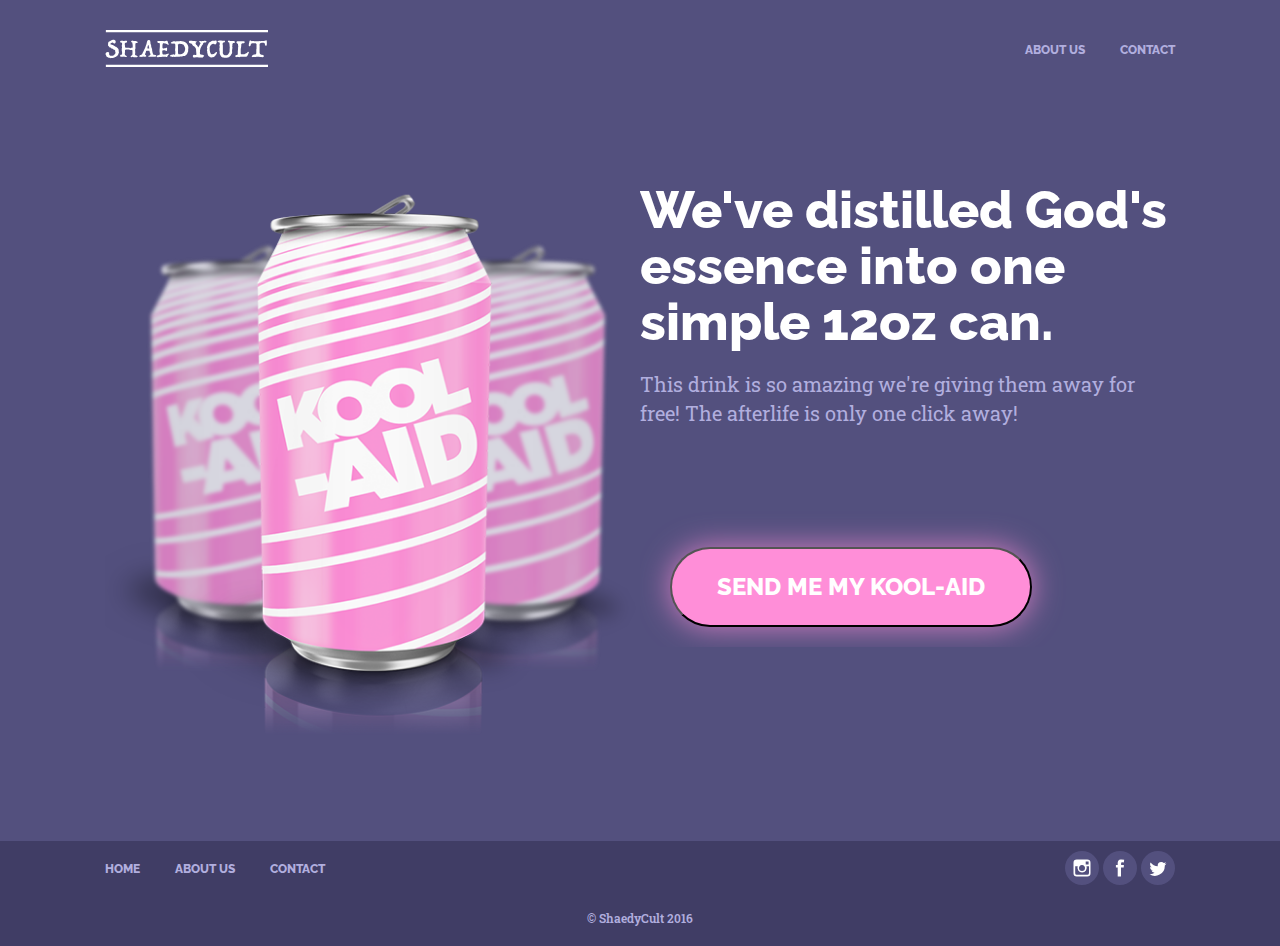
<file: index.html>
<!DOCTYPE html>
<html>
  <head>
    <!-- English Characters -->
    <meta charset="utf-8">
    <!-- unless otherwise stated all css styling can be found here -->
    <link rel="stylesheet" type="text/css" href="style/bootstrap.css">
    <!-- use Google font Raleway -->
    <link href="https://fonts.googleapis.com/css?family=Raleway" rel="stylesheet">
    <!-- use Google font Roboto slab -->
    <link href="https://fonts.googleapis.com/css?family=Roboto+Slab" rel="stylesheet">
    <link rel="icon" type="image/png" href="images/sodacans_favicon.png">
    <title>Kool-Aid: God's Essence</title>
  </head>

  <body>
    <header class="container">      
        <!-- Company Logo on left side of header -->
        <img id="logo" src="images/logo.svg" alt="ShaedyCult Logo" height="37px;">
        <!-- Navigation bar on right side of header -->
        <nav class="header-nav" style="float: right;">
          <a href="contact.html">CONTACT</a>
          <a href="about.html">ABOUT US</a>
        </nav>
    </header>

    <div class="container">
      <main>
        <div class="col-lg-6 col-md-6 col-sm-6" id="left-main">
          <img class="img-responsive" src="images/sodacans.png" alt="God's essence in a can">
        </div>
        <div class="col-lg-6 col-md-6 col-sm-6" id="right-main">
          <span id="headline">We've distilled God's essence into one simple 12oz can.</span>
          <p id="subtext">This drink is so amazing we're giving them away for <br> free! The afterlife is only one click away!</p>
          <a href="contact.html"><button id="index-button">SEND ME MY KOOL-AID</button></a>
        </div>
      </main>
    </div>

    <footer>
      <!-- Top row of the footer contains navigation and social icons -->
      <div class="container">
        <div id="foot-top-row">
          <div class="col-lg-6 col-md-6 col-sm-6">
            <nav id="footer-nav">
              <a href="index.html">HOME</a>
              <a href="about.html">ABOUT US</a>
              <a href="contact.html">CONTACT</a>
            </nav>
          </div>
          <div class="col-lg-6 col-md-6 col-sm-6">
            <div id="social" style="float: right;">
              <a href="https://www.instagram.com" target="_blank"><img src="images/instagram.svg" alt="Instagram Social Button" width="34px"></a>
              <a href="https://www.facebook.com" target="_blank"><img src="images/facebook.svg" alt="Facebook Social Button" width="34px"></a>
              <a href="https://www.twitter.com" target="_blank"><img src="images/twitter.svg" alt="Twitter Social Button" width="34px"></a>
            </div>
          </div>
        </div>
      </div>
      <div class="container">
        <div id="bottom-row" class="col-lg-12 col-md-12 col-sm-12 col-xs-12">
          &#169; ShaedyCult 2016
        </div>
      </div>
    </footer>

  </body>
</html>
</file>
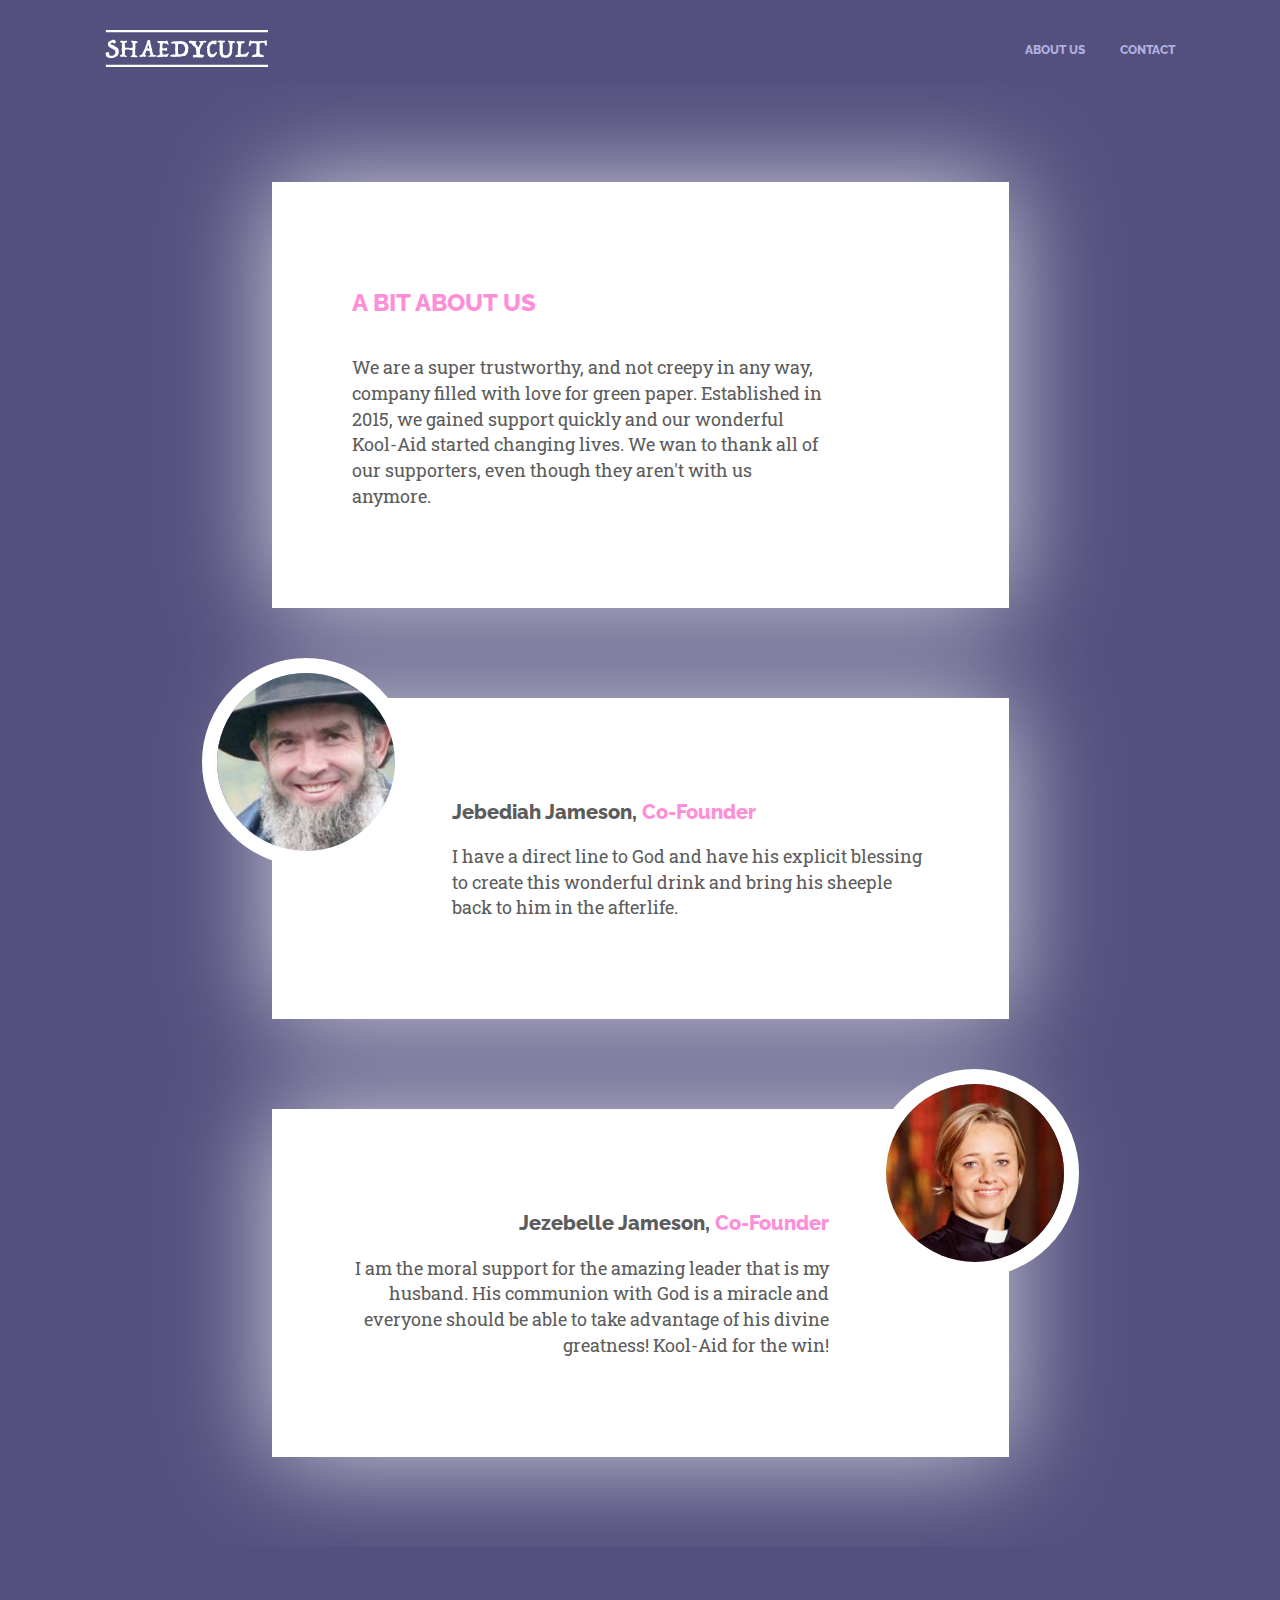
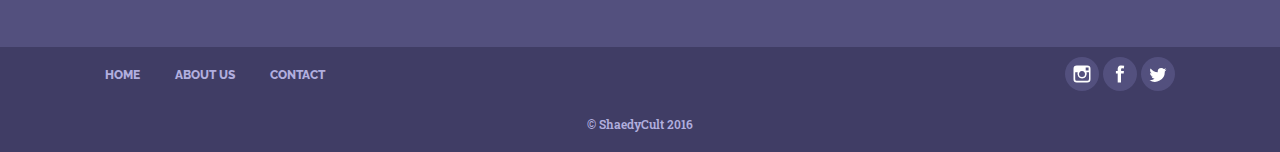
<file: about.html>
<!DOCTYPE html>
<html>
  <head>
    <!-- English Characters -->
    <meta charset="utf-8">
    <!-- unless otherwise stated all css styling can be found here -->
    <link rel="stylesheet" type="text/css" href="style/bootstrap.css">
    <!-- use Google font Raleway -->
    <link href="https://fonts.googleapis.com/css?family=Raleway" rel="stylesheet">
    <!-- use Google font Roboto slab -->
    <link href="https://fonts.googleapis.com/css?family=Roboto+Slab" rel="stylesheet">
    <link rel="icon" type="image/png" href="images/sodacans_favicon.png">
    <title>Kool-Aid: God's Essence</title>
  </head>

  <body>
    <header class="container">
      <div class="col-lg-12">
        <!-- Company Logo on left side of header -->
        <img src="images/logo.svg" alt="ShaedyCult Logo" height="37px;">
        <!-- Navigation bar on right side of header -->
        <nav class="header-nav" style="float: right;">
          <a href="contact.html">CONTACT</a>
          <a href="about.html">ABOUT US</a>
        </nav>
      </div>
    </header>

    <main class="container-two">
      <div class="about-us">
        <p style="font-family: 'Raleway', sans-serif; font-weight: 800; font-size: 24px; color: #FF8ED8; margin-bottom: 35px;">
          A BIT ABOUT US
        </p>
        <p class="about-info">
          We are a super trustworthy, and not creepy in any way,
          company filled with love for green paper. Established in
          2015, we gained support quickly and our wonderful Kool-Aid
          started changing lives. We wan to thank all of our
          supporters, even though they aren't with us anymore.
        </p>
      </div>
      <div id="jeb">
        <img id="jeb-img" src="images/jeb.jpg" alt="Portrait of Jebediah Jameson">
        <p style="font-family: 'Raleway', sans-serif; font-weight: 800; font-size: 20px; margin-bottom: 10px;">
          <span style="color: #5C5C5C;">Jebediah Jameson, </span>
          <span style="color: #FF8ED8;">Co-Founder</span>
        </p>
        <p class="about-info">
          I have a direct line to God and have his explicit blessing
          to create this wonderful drink and bring his sheeple back
          to him in the afterlife.
        </p>
      </div>
      <div id="jez">
        <img id="jez-img" src="images/jez.jpg" alt="Portrait of Jezebelle Jameson">
        <p style="font-family: 'Raleway', sans-serif; font-weight: 800; font-size: 20px; margin-bottom: 10px; text-align: right;">
          <span style="color: #5C5C5C;">Jezebelle Jameson, </span>
          <span style="color: #FF8ED8;">Co-Founder</span>
        </p>
        <p id="about-jez">
          I am the moral support for the amazing leader that is my
          husband. His communion with God is a miracle and
          everyone should be able to take advantage of his divine
          greatness! Kool-Aid for the win!
        </p>
      </div>
    </main>
    <footer>
      <!-- Top row of the footer contains navigation and social icons -->
      <div class="container">
        <div id="foot-top-row">
          <div class="col-lg-6 col-md-6 col-sm-6">
            <nav id="footer-nav">
              <a href="index.html">HOME</a>
              <a href="about.html">ABOUT US</a>
              <a href="contact.html">CONTACT</a>
            </nav>
          </div>
          <div class="col-lg-6 col-md-6 col-sm-6">
            <div id="social" style="float: right;">
              <a href="https://www.instagram.com" target="_blank"><img src="images/instagram.svg" alt="Instagram Social Button" width="34px"></a>
              <a href="https://www.facebook.com" target="_blank"><img src="images/facebook.svg" alt="Facebook Social Button" width="34px"></a>
              <a href="https://www.twitter.com" target="_blank"><img src="images/twitter.svg" alt="Twitter Social Button" width="34px"></a>
            </div>
          </div>
        </div>
      </div>
      <div class="container">
        <div id="bottom-row" class="col-lg-12 col-md-12 col-sm-12 col-xs-12">
          &#169; ShaedyCult 2016
        </div>
      </div>
    </footer>
  </body>
</html>
</file>
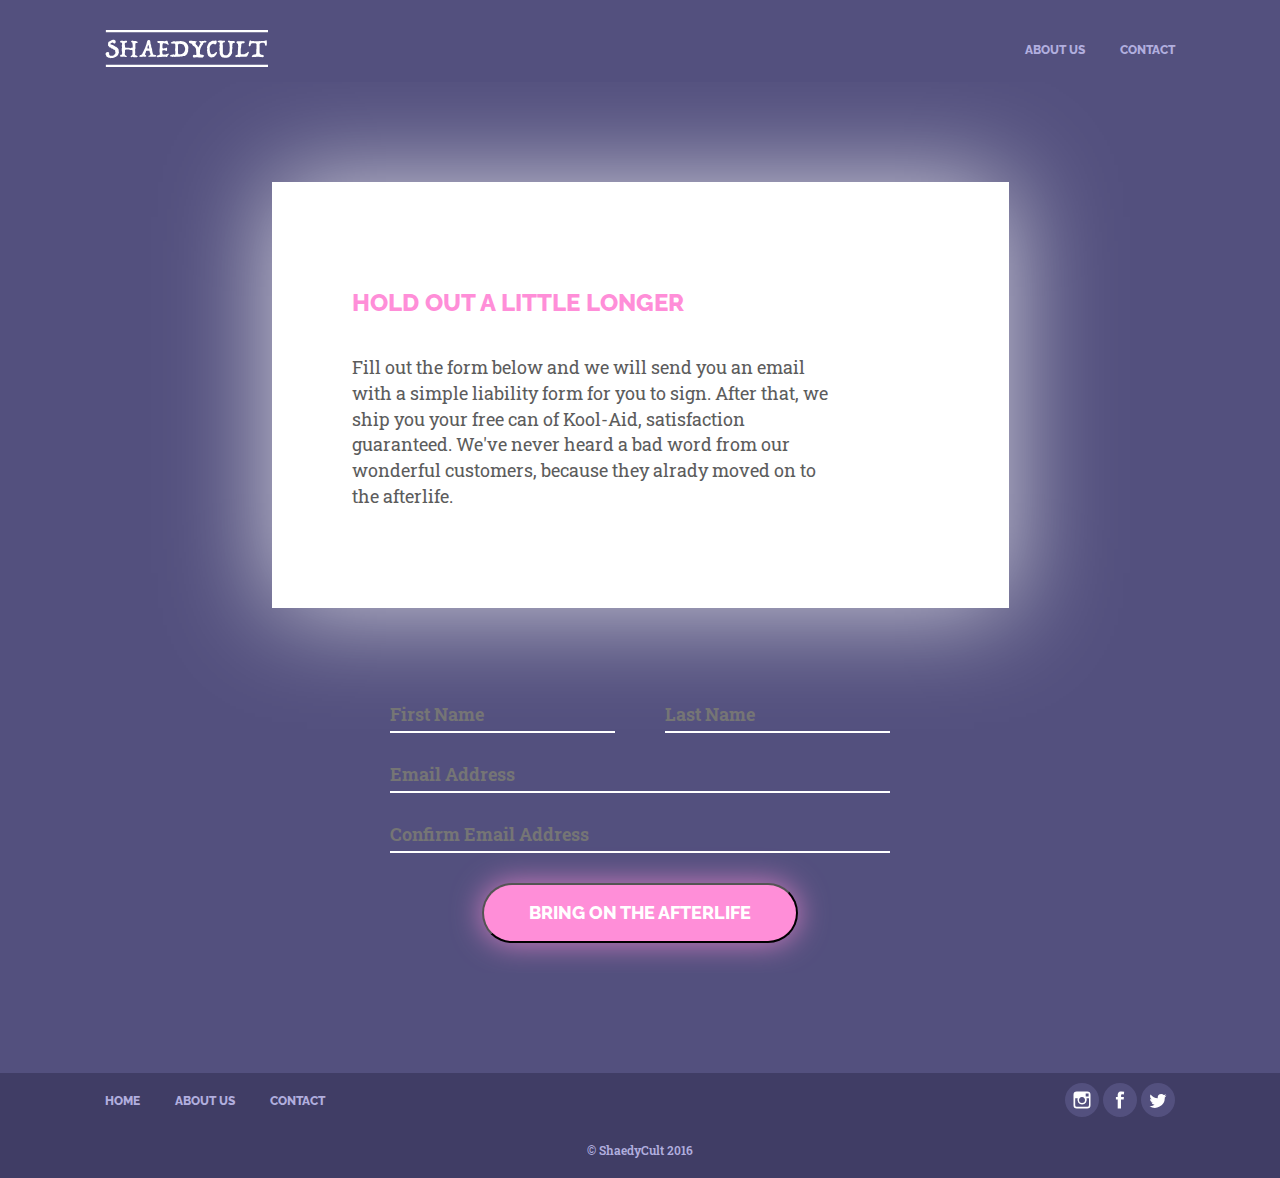
<file: contact.html>
<!DOCTYPE html>
<html>
  <head>
    <!-- English Characters -->
    <meta charset="utf-8">
    <!-- unless otherwise stated all css styling can be found here -->
    <link rel="stylesheet" type="text/css" href="style/bootstrap.css">
    <script type="text/javascript" src="js/validate.js"></script>
    <!-- use Google font Raleway -->
    <link href="https://fonts.googleapis.com/css?family=Raleway" rel="stylesheet">
    <!-- use Google font Roboto slab -->
    <link href="https://fonts.googleapis.com/css?family=Roboto+Slab" rel="stylesheet">
    <link rel="icon" type="image/png" href="images/sodacans_favicon.png">
    <title>Kool-Aid: God's Essence</title>
  </head>

  <body>
    <header class="container">
      <div class="col-lg-12">
        <!-- Company Logo on left side of header -->
        <img src="images/logo.svg" alt="ShaedyCult Logo" height="37px;">
        <!-- Navigation bar on right side of header -->
        <nav class="header-nav" style="float: right;">
          <a href="contact.html">CONTACT</a>
          <a href="about.html">ABOUT US</a>
        </nav>
      </div>
    </header>
    <main class="container-two">
      <div class="about-us">
        <p style="font-family: 'Raleway', sans-serif; font-weight: 800; font-size: 24px; color: #FF8ED8; margin-bottom: 35px;">
          HOLD OUT A LITTLE LONGER
        </p>
        <p class="about-info">
          Fill out the form below and we will send you an email
          with a simple liability form for you to sign. After that, we
          ship you your free can of Kool-Aid, satisfaction
          guaranteed. We've never heard a bad word from our
          wonderful customers, because they alrady moved on to the
          afterlife.
        </p>
      </div>
      <form name="contactShaedy" onsubmit="return validateForm()">
        <div id="contact-form">
          <input type="text" name="firstname" placeholder="First Name" style="float: left; width: 45%; margin-bottom: 25px;">
          <input type="text" name="lastname" placeholder="Last Name" style="float: right; width: 45%; margin-bottom: 25px;">
          <input type="text" name="email" placeholder="Email Address" style=" width: 100%; margin-bottom: 25px;">
          <input type="text" name="confirmEmail" placeholder="Confirm Email Address" style="width: 100%;">
        </div>
        <center><button id="contact-button" value="submit">BRING ON THE AFTERLIFE</button></center>
      </form>
    </main>
    <footer>
      <!-- Top row of the footer contains navigation and social icons -->
      <div class="container">
        <div id="foot-top-row">
          <div class="col-lg-6 col-md-6 col-sm-6">
            <nav id="footer-nav">
              <a href="index.html">HOME</a>
              <a href="about.html">ABOUT US</a>
              <a href="contact.html">CONTACT</a>
            </nav>
          </div>
          <div class="col-lg-6 col-md-6 col-sm-6">
            <div id="social" style="float: right;">
              <a href="https://www.instagram.com" target="_blank"><img src="images/instagram.svg" alt="Instagram Social Button" width="34px"></a>
              <a href="https://www.facebook.com" target="_blank"><img src="images/facebook.svg" alt="Facebook Social Button" width="34px"></a>
              <a href="https://www.twitter.com" target="_blank"><img src="images/twitter.svg" alt="Twitter Social Button" width="34px"></a>
            </div>
          </div>
        </div>
      </div>
      <div class="container">
        <div id="bottom-row" class="col-lg-12 col-md-12 col-sm-12 col-xs-12">
          &#169; ShaedyCult 2016
        </div>
      </div>
    </footer>
  </body>
</html>
</file>
